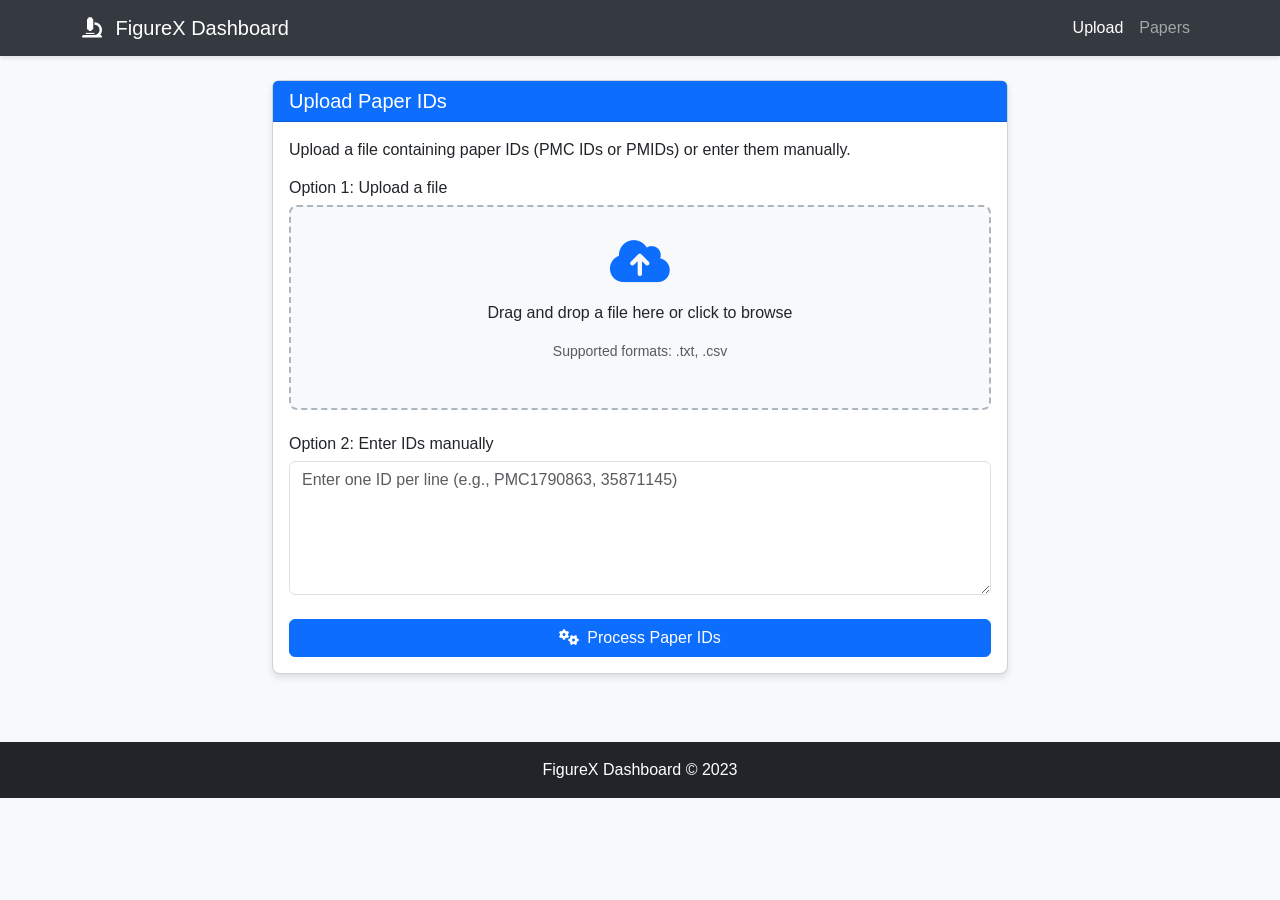
<file: phase-5-till-api-extraction/api/templates/index.html>
<!DOCTYPE html>
<html lang="en">
<head>
    <meta charset="UTF-8">
    <meta name="viewport" content="width=device-width, initial-scale=1.0">
    <title>FigureX Dashboard</title>
    <!-- Bootstrap CSS -->
    <link href="https://cdn.jsdelivr.net/npm/bootstrap@5.3.0/dist/css/bootstrap.min.css" rel="stylesheet">
    <!-- Font Awesome -->
    <link rel="stylesheet" href="https://cdnjs.cloudflare.com/ajax/libs/font-awesome/6.0.0/css/all.min.css">
    <style>
        body {
            font-family: 'Segoe UI', Tahoma, Geneva, Verdana, sans-serif;
            background-color: #f8f9fa;
        }
        .navbar {
            background-color: #343a40;
            box-shadow: 0 2px 4px rgba(0,0,0,0.1);
        }
        .card {
            border-radius: 8px;
            box-shadow: 0 4px 6px rgba(0,0,0,0.1);
            margin-bottom: 20px;
            transition: transform 0.3s;
        }
        .card:hover {
            transform: translateY(-5px);
        }
        .upload-area {
            border: 2px dashed #adb5bd;
            border-radius: 8px;
            padding: 30px;
            text-align: center;
            cursor: pointer;
            background-color: #f8f9fa;
            transition: all 0.3s;
        }
        .upload-area:hover {
            border-color: #0d6efd;
            background-color: #f1f3f5;
        }
        .paper-card {
            cursor: pointer;
        }
        .figure-card {
            margin-bottom: 15px;
        }
        .entity-badge {
            margin-right: 5px;
            margin-bottom: 5px;
        }
        #loading {
            display: none; /* Initially hidden */
            position: fixed;
            top: 0;
            left: 0;
            width: 100%;
            height: 100%;
            background-color: rgba(255, 255, 255, 0.8);
            z-index: 9999;
            justify-content: center;
            align-items: center;
        }
        .spinner-border {
            width: 3rem;
            height: 3rem;
        }
    </style>
</head>
<body>
    <!-- Loading Spinner -->
    <div id="loading">
        <div class="spinner-border text-primary" role="status">
            <span class="visually-hidden">Loading...</span>
        </div>
    </div>

    <!-- Navigation -->
    <nav class="navbar navbar-expand-lg navbar-dark">
        <div class="container">
            <a class="navbar-brand" href="#">
                <i class="fas fa-microscope me-2"></i>
                FigureX Dashboard
            </a>
            <button class="navbar-toggler" type="button" data-bs-toggle="collapse" data-bs-target="#navbarNav">
                <span class="navbar-toggler-icon"></span>
            </button>
            <div class="collapse navbar-collapse" id="navbarNav">
                <ul class="navbar-nav ms-auto">
                    <li class="nav-item">
                        <a class="nav-link active" href="#" id="uploadTab">Upload</a>
                    </li>
                    <li class="nav-item">
                        <a class="nav-link" href="#" id="papersTab">Papers</a>
                    </li>
                </ul>
            </div>
        </div>
    </nav>

    <!-- Main Content -->
    <div class="container mt-4">
        <!-- Upload Section -->
        <div id="uploadSection">
            <div class="row">
                <div class="col-md-8 mx-auto">
                    <div class="card">
                        <div class="card-header bg-primary text-white">
                            <h5 class="mb-0">Upload Paper IDs</h5>
                        </div>
                        <div class="card-body">
                            <p class="card-text">Upload a file containing paper IDs (PMC IDs or PMIDs) or enter them manually.</p>
                            
                            <!-- File Upload -->
                            <div class="mb-4">
                                <h6>Option 1: Upload a file</h6>
                                <div class="upload-area" id="dropArea">
                                    <i class="fas fa-cloud-upload-alt fa-3x mb-3 text-primary"></i>
                                    <p>Drag and drop a file here or click to browse</p>
                                    <p class="text-muted small">Supported formats: .txt, .csv</p>
                                    <input type="file" id="fileInput" class="d-none" accept=".txt,.csv">
                                </div>
                            </div>
                            
                            <!-- Manual Input -->
                            <div class="mb-4">
                                <h6>Option 2: Enter IDs manually</h6>
                                <div class="form-group">
                                    <textarea class="form-control" id="manualIds" rows="5" placeholder="Enter one ID per line (e.g., PMC1790863, 35871145)"></textarea>
                                </div>
                            </div>
                            
                            <!-- Submit Button -->
                            <button class="btn btn-primary w-100" id="processButton">
                                <i class="fas fa-cogs me-2"></i>Process Paper IDs
                            </button>
                        </div>
                    </div>
                    
                    <!-- Results Card (initially hidden) -->
                    <div class="card mt-4" id="resultsCard" style="display: none;">
                        <div class="card-header bg-success text-white">
                            <h5 class="mb-0">Processing Results</h5>
                        </div>
                        <div class="card-body">
                            <div class="d-flex justify-content-between mb-3">
                                <div>
                                    <span class="badge bg-success me-2" id="successCount">0 Successful</span>
                                    <span class="badge bg-danger" id="failedCount">0 Failed</span>
                                </div>
                                <div>
                                    <button class="btn btn-sm btn-outline-info me-2" id="viewMetadataButton">
                                        <i class="fas fa-eye me-1"></i>View Metadata
                                    </button>
                                    <button class="btn btn-sm btn-outline-primary" id="exportButton">
                                        <i class="fas fa-download me-1"></i>Export Results
                                    </button>
                                </div>
                            </div>
                            <div id="resultsList"></div>
                            
                            <!-- Metadata Display (initially hidden) -->
                            <div id="metadataDisplay" class="mt-4" style="display: none;">
                                <h6 class="border-bottom pb-2">Extracted Metadata</h6>
                                <div class="mb-3">
                                    <div class="btn-group btn-group-sm" role="group">
                                        <button type="button" class="btn btn-outline-secondary active" id="jsonFormatBtn">JSON</button>
                                        <button type="button" class="btn btn-outline-secondary" id="csvFormatBtn">CSV</button>
                                    </div>
                                </div>
                                <div id="metadataContent" class="border rounded p-3 bg-light">
                                    <pre class="mb-0" style="max-height: 400px; overflow: auto;"></pre>
                                </div>
                            </div>
                        </div>
                    </div>
                </div>
            </div>
        </div>
        
        <!-- Papers Section (initially hidden) -->
        <div id="papersSection" style="display: none;">
            <div class="row">
                <div class="col-md-4">
                    <!-- Papers List -->
                    <div class="card">
                        <div class="card-header bg-primary text-white">
                            <h5 class="mb-0">Papers</h5>
                        </div>
                        <div class="card-body p-0">
                            <div class="list-group list-group-flush" id="papersList">
                                <!-- Papers will be loaded here -->
                            </div>
                        </div>
                    </div>
                </div>
                <div class="col-md-8">
                    <!-- Paper Details -->
                    <div class="card" id="paperDetails" style="display: none;">
                        <div class="card-header bg-primary text-white">
                            <h5 class="mb-0" id="paperTitle">Paper Title</h5>
                        </div>
                        <div class="card-body">
                            <h6 class="card-subtitle mb-2 text-muted" id="paperId">Paper ID</h6>
                            <p class="card-text" id="paperAbstract">Abstract will appear here.</p>
                            
                            <h5 class="mt-4">Figures</h5>
                            <div id="figuresList">
                                <!-- Figures will be loaded here -->
                            </div>
                        </div>
                    </div>
                </div>
            </div>
        </div>
    </div>

    <!-- Footer -->
    <footer class="bg-dark text-white text-center py-3 mt-5">
        <div class="container">
            <p class="mb-0">FigureX Dashboard &copy; 2023</p>
        </div>
    </footer>

    <!-- Bootstrap JS -->
    <script src="https://cdn.jsdelivr.net/npm/bootstrap@5.3.0/dist/js/bootstrap.bundle.min.js"></script>
    <!-- Custom JS -->
    <script>
        document.addEventListener('DOMContentLoaded', function() {
            // Elements
            const uploadTab = document.getElementById('uploadTab');
            const papersTab = document.getElementById('papersTab');
            const uploadSection = document.getElementById('uploadSection');
            const papersSection = document.getElementById('papersSection');
            const dropArea = document.getElementById('dropArea');
            const fileInput = document.getElementById('fileInput');
            const manualIds = document.getElementById('manualIds');
            const processButton = document.getElementById('processButton');
            const resultsCard = document.getElementById('resultsCard');
            const successCount = document.getElementById('successCount');
            const failedCount = document.getElementById('failedCount');
            const resultsList = document.getElementById('resultsList');
            const papersList = document.getElementById('papersList');
            const paperDetails = document.getElementById('paperDetails');
            const paperTitle = document.getElementById('paperTitle');
            const paperId = document.getElementById('paperId');
            const paperAbstract = document.getElementById('paperAbstract');
            const figuresList = document.getElementById('figuresList');
            const exportButton = document.getElementById('exportButton');
            const loading = document.getElementById('loading');
            const viewMetadataButton = document.getElementById('viewMetadataButton');
            const metadataDisplay = document.getElementById('metadataDisplay');
            const metadataContent = document.getElementById('metadataContent').querySelector('pre');
            const jsonFormatBtn = document.getElementById('jsonFormatBtn');
            const csvFormatBtn = document.getElementById('csvFormatBtn');
            
            // Hide loading spinner initially
            hideLoading();
            
            // Tab navigation
            uploadTab.addEventListener('click', function(e) {
                e.preventDefault();
                uploadTab.classList.add('active');
                papersTab.classList.remove('active');
                uploadSection.style.display = 'block';
                papersSection.style.display = 'none';
            });
            
            papersTab.addEventListener('click', function(e) {
                e.preventDefault();
                papersTab.classList.add('active');
                uploadTab.classList.remove('active');
                papersSection.style.display = 'block';
                uploadSection.style.display = 'none';
                loadPapers();
            });
            
            // File upload handling
            dropArea.addEventListener('click', function() {
                fileInput.click();
            });
            
            dropArea.addEventListener('dragover', function(e) {
                e.preventDefault();
                dropArea.classList.add('border-primary');
            });
            
            dropArea.addEventListener('dragleave', function() {
                dropArea.classList.remove('border-primary');
            });
            
            dropArea.addEventListener('drop', function(e) {
                e.preventDefault();
                dropArea.classList.remove('border-primary');
                
                if (e.dataTransfer.files.length) {
                    fileInput.files = e.dataTransfer.files;
                    const fileName = e.dataTransfer.files[0].name;
                    dropArea.innerHTML = `<i class="fas fa-file-alt fa-3x mb-3 text-primary"></i><p>${fileName}</p>`;
                }
            });
            
            fileInput.addEventListener('change', function() {
                if (fileInput.files.length) {
                    const fileName = fileInput.files[0].name;
                    dropArea.innerHTML = `<i class="fas fa-file-alt fa-3x mb-3 text-primary"></i><p>${fileName}</p>`;
                }
            });
            
            // Process button click
            processButton.addEventListener('click', function() {
                // Check if we have file or manual input
                if (fileInput.files.length === 0 && !manualIds.value.trim()) {
                    alert('Please upload a file or enter IDs manually');
                    return;
                }
                
                showLoading();
                
                if (fileInput.files.length > 0) {
                    // Process file upload
                    const file = fileInput.files[0];
                    const formData = new FormData();
                    formData.append('file', file);
                    
                    fetch('/api/upload', {
                        method: 'POST',
                        body: formData
                    })
                    .then(response => response.json())
                    .then(data => {
                        displayResults(data);
                        hideLoading();
                    })
                    .catch(error => {
                        console.error('Error:', error);
                        alert('An error occurred while processing the file');
                        hideLoading();
                    });
                } else {
                    // Process manual input
                    const ids = manualIds.value.trim().split(/[\n,]+/).map(id => id.trim()).filter(id => id);
                    
                    fetch('/api/process', {
                        method: 'POST',
                        headers: {
                            'Content-Type': 'application/json'
                        },
                        body: JSON.stringify({ ids: ids })
                    })
                    .then(response => response.json())
                    .then(data => {
                        displayResults(data);
                        hideLoading();
                    })
                    .catch(error => {
                        console.error('Error:', error);
                        alert('An error occurred while processing the IDs');
                        hideLoading();
                    });
                }
            });
            
            // Export button click
            exportButton.addEventListener('click', function() {
                const format = confirm('Click OK to export as JSON, Cancel for CSV') ? 'json' : 'csv';
                window.location.href = `/api/export?format=${format}&use_recent=true`;
            });
            
            // View metadata button click
            viewMetadataButton.addEventListener('click', function() {
                showLoading();
                
                // Get the currently selected format
                const format = jsonFormatBtn.classList.contains('active') ? 'json' : 'csv';
                
                // Fetch metadata
                fetch(`/api/metadata?format=${format}&use_recent=true`)
                    .then(response => response.json())
                    .then(data => {
                        if (format === 'json') {
                            // For JSON, pretty-print the data
                            metadataContent.textContent = JSON.stringify(data.data, null, 2);
                        } else {
                            // For CSV, just display the CSV text
                            metadataContent.textContent = data.data;
                        }
                        
                        // Show the metadata display
                        metadataDisplay.style.display = 'block';
                        hideLoading();
                    })
                    .catch(error => {
                        console.error('Error:', error);
                        alert('An error occurred while fetching metadata');
                        hideLoading();
                    });
            });
            
            // Format toggle buttons
            jsonFormatBtn.addEventListener('click', function() {
                if (!this.classList.contains('active')) {
                    this.classList.add('active');
                    csvFormatBtn.classList.remove('active');
                    
                    // If metadata is already displayed, refresh it with the new format
                    if (metadataDisplay.style.display !== 'none') {
                        viewMetadataButton.click();
                    }
                }
            });
            
            csvFormatBtn.addEventListener('click', function() {
                if (!this.classList.contains('active')) {
                    this.classList.add('active');
                    jsonFormatBtn.classList.remove('active');
                    
                    // If metadata is already displayed, refresh it with the new format
                    if (metadataDisplay.style.display !== 'none') {
                        viewMetadataButton.click();
                    }
                }
            });
            
            // Display processing results
            function displayResults(data) {
                successCount.textContent = `${data.success_count} Successful`;
                failedCount.textContent = `${data.failed_count} Failed`;
                
                resultsList.innerHTML = '';
                
                data.processed_ids.forEach(item => {
                    const statusClass = item.status === 'success' ? 'success' : 'danger';
                    const statusIcon = item.status === 'success' ? 'check-circle' : 'times-circle';
                    
                    const resultItem = document.createElement('div');
                    resultItem.className = `alert alert-${statusClass} mb-2`;
                    resultItem.innerHTML = `
                        <div class="d-flex align-items-center">
                            <i class="fas fa-${statusIcon} me-2"></i>
                            <strong>${item.paper_id}</strong>
                            ${item.status === 'success' ? 
                                `<span class="ms-auto badge bg-info">${item.figures ? item.figures.length : 0} figures</span>` : 
                                `<span class="ms-auto text-danger">${item.message || 'Failed'}</span>`
                            }
                        </div>
                    `;
                    
                    resultsList.appendChild(resultItem);
                });
                
                resultsCard.style.display = 'block';
            }
            
            // Load papers list
            function loadPapers() {
                showLoading();
                
                fetch('/api/papers')
                    .then(response => response.json())
                    .then(data => {
                        papersList.innerHTML = '';
                        
                        if (data.length === 0) {
                            papersList.innerHTML = '<div class="list-group-item">No papers found</div>';
                        } else {
                            data.forEach(paper => {
                                const paperItem = document.createElement('a');
                                paperItem.href = '#';
                                paperItem.className = 'list-group-item list-group-item-action paper-item';
                                paperItem.dataset.id = paper.paper_id;
                                paperItem.innerHTML = `
                                    <div class="d-flex w-100 justify-content-between">
                                        <h6 class="mb-1">${truncateText(paper.title, 40)}</h6>
                                    </div>
                                    <small class="text-muted">${paper.paper_id}</small>
                                    <span class="badge bg-info float-end">${paper.figure_count} figures</span>
                                `;
                                
                                paperItem.addEventListener('click', function(e) {
                                    e.preventDefault();
                                    loadPaperDetails(paper.paper_id);
                                    
                                    // Highlight selected paper
                                    document.querySelectorAll('.paper-item').forEach(item => {
                                        item.classList.remove('active');
                                    });
                                    this.classList.add('active');
                                });
                                
                                papersList.appendChild(paperItem);
                            });
                            
                            // Load the first paper by default
                            if (data.length > 0) {
                                loadPaperDetails(data[0].paper_id);
                                papersList.querySelector('.paper-item').classList.add('active');
                            }
                        }
                        
                        hideLoading();
                    })
                    .catch(error => {
                        console.error('Error:', error);
                        papersList.innerHTML = '<div class="list-group-item text-danger">Error loading papers</div>';
                        hideLoading();
                    });
            }
            
            // Load paper details
            function loadPaperDetails(paperId) {
                showLoading();
                
                fetch(`/api/papers/${paperId}`)
                    .then(response => response.json())
                    .then(paper => {
                        paperTitle.textContent = paper.title;
                        document.getElementById('paperId').textContent = paper.paper_id;
                        paperAbstract.textContent = paper.abstract;
                        
                        figuresList.innerHTML = '';
                        
                        if (paper.figures.length === 0) {
                            figuresList.innerHTML = '<div class="alert alert-info">No figures found for this paper</div>';
                        } else {
                            paper.figures.forEach(figure => {
                                const figureCard = document.createElement('div');
                                figureCard.className = 'card figure-card';
                                
                                let figureContent = `
                                    <div class="card-header">
                                        <h6 class="mb-0">${figure.label}</h6>
                                    </div>
                                    <div class="card-body">
                                `;
                                
                                // Add figure image if URL is available
                                if (figure.url) {
                                    figureContent += `
                                        <div class="text-center mb-3">
                                            <img src="${figure.url}" alt="${figure.label}" class="img-fluid" style="max-height: 300px;">
                                        </div>
                                    `;
                                }
                                
                                figureContent += `
                                        <p class="card-text">${figure.caption}</p>
                                `;
                                
                                // Add entities if available
                                if (figure.entities && figure.entities.length > 0) {
                                    figureContent += '<div class="mt-3"><h6>Entities:</h6><div>';
                                    
                                    figure.entities.forEach(entity => {
                                        const entityTypeClass = getEntityTypeClass(entity.type);
                                        figureContent += `
                                            <span class="badge ${entityTypeClass} entity-badge">${entity.text} (${entity.type})</span>
                                        `;
                                    });
                                    
                                    figureContent += '</div></div>';
                                }
                                
                                figureContent += '</div>'; // Close card-body
                                figureCard.innerHTML = figureContent;
                                figuresList.appendChild(figureCard);
                            });
                        }
                        
                        paperDetails.style.display = 'block';
                        hideLoading();
                    })
                    .catch(error => {
                        console.error('Error:', error);
                        figuresList.innerHTML = '<div class="alert alert-danger">Error loading paper details</div>';
                        hideLoading();
                    });
            }
            
            // Helper functions
            function truncateText(text, maxLength) {
                return text.length > maxLength ? text.substring(0, maxLength) + '...' : text;
            }
            
            function getEntityTypeClass(type) {
                const typeMap = {
                    'DISEASE': 'bg-danger',
                    'GENE': 'bg-success',
                    'CHEMICAL': 'bg-warning',
                    'SPECIES': 'bg-info',
                    'MUTATION': 'bg-primary'
                };
                
                return typeMap[type] || 'bg-secondary';
            }
            
            function showLoading() {
                loading.style.display = 'flex';
            }
            
            function hideLoading() {
                loading.style.display = 'none';
            }
        });
    </script>
</body>
</html>
</file>
